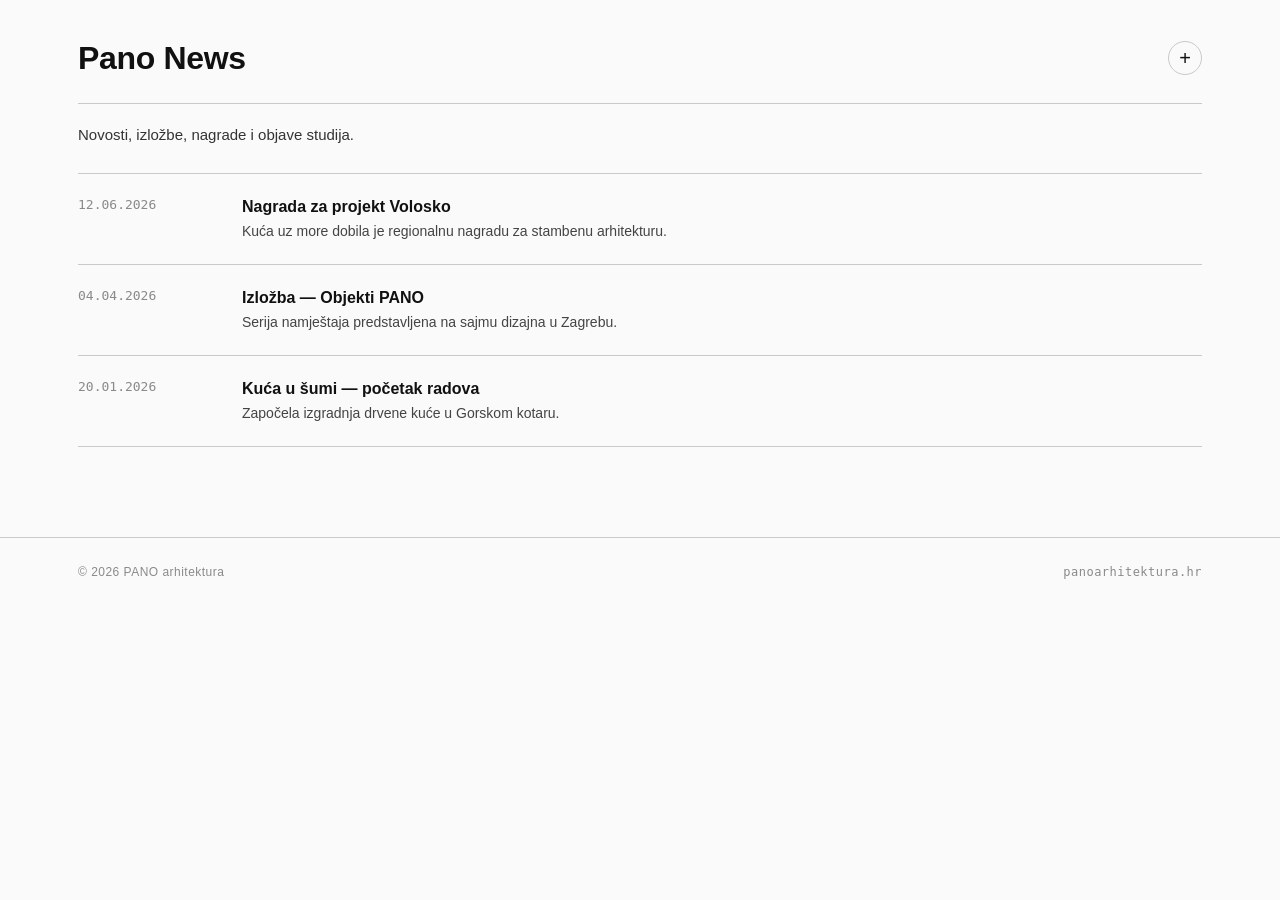
<file: news.html>
<!DOCTYPE html>
<html lang="hr">
<head>
<meta charset="UTF-8">
<meta name="viewport" content="width=device-width, initial-scale=1">
<title>News — PANO arhitektura</title>
<link rel="stylesheet" href="style.css">
</head>
<body>

<main>
  <div class="wrap">
    <div class="pp-head">
      <h1 class="pp-title">Pano News</h1>
      <div class="pp-right">
        <nav class="pp-links" id="pp-links" aria-hidden="true">
          <a href="index.html">Main</a>
          <a href="projects.html">Projekti</a>
          <a href="objects.html">Objekti</a>
          <a href="info.html">Info</a>
        </nav>
        <button class="pp-plus" id="pp-plus" aria-label="Prikaži izbornik">+</button>
      </div>
    </div>

    <p class="lede" style="margin:-8px 0 28px">Novosti, izložbe, nagrade i objave studija.</p>
    <div id="news-list"></div>
  </div>
</main>

<footer class="site">
  <div class="wrap">
    <span>© 2026 PANO arhitektura</span>
    <span class="mono">panoarhitektura.hr</span>
  </div>
</footer>

<script src="site.js"></script>
</body>
</html>
</file>
<file: style.css>
/* ============================================================
   PANO arhitektura — shared styles
   ============================================================ */

:root{
  --ink:#111;
  --line:#c9c9c9;
  --box:#e6e6e6;
  --muted:#8a8a8a;
  --paper:#fafafa;
  --gap:24px;
  --wrap:1180px;
}

*{box-sizing:border-box;margin:0;padding:0}
html{-webkit-text-size-adjust:100%}
body{
  font-family:-apple-system,BlinkMacSystemFont,"Helvetica Neue",Arial,sans-serif;
  color:var(--ink);
  background:var(--paper);
  line-height:1.4;
  font-size:15px;
}
.mono{font-family:ui-monospace,"SF Mono",Menlo,Consolas,monospace}
a{color:inherit;text-decoration:none}
img{max-width:100%}

/* ---------- shell ---------- */
.wrap{max-width:var(--wrap);margin:0 auto;padding:0 28px}

header.site{
  position:sticky;top:0;z-index:50;
  background:var(--paper);
  border-bottom:1px solid var(--line);
}
.bar{
  display:flex;align-items:baseline;justify-content:space-between;
  padding:18px 0;gap:24px;
}
.brand{font-weight:600;letter-spacing:.02em;font-size:17px}
.brand small{font-weight:400;color:var(--muted);font-size:12px;margin-left:8px}
nav.main{display:flex;gap:26px;flex-wrap:wrap}
nav.main a{
  font-size:13px;letter-spacing:.06em;text-transform:uppercase;color:var(--muted);
  padding-bottom:2px;border-bottom:1px solid transparent;
}
nav.main a:hover{color:var(--ink)}
nav.main a[aria-current="page"]{color:var(--ink);border-bottom-color:var(--ink)}
.lang{font-size:12px;color:var(--muted);letter-spacing:.08em}

main{padding:36px 0 90px}
main.home{padding:0}

/* ---------- NASLOVNICA: sve stane u ekran, bez scrolla ---------- */
/* cijela stranica = visina ekrana, složena kao stupac */
body.home-page{
  height:100vh;
  overflow:hidden;
  display:flex;
  flex-direction:column;
}
/* header i footer zauzmu svoju visinu, slika popuni sve ostalo */
body.home-page main.home{
  flex:1 1 auto;
  min-height:0;
}
.cover-full{position:relative;display:block;width:100%;height:100%}
body.home-page .cover-full img{
  width:100%;
  height:100%;
  object-fit:cover;       /* popuni prostor; p4 je širok pa se reže minimalno */
  display:block;
}
/* footer odmah vidljiv dolje, kako je bio */
body.home-page footer.site{flex:none}

/* ---------- headings / shared bits ---------- */
.eyebrow{font-size:11px;letter-spacing:.12em;text-transform:uppercase;color:var(--muted);margin-bottom:14px}
h1.disp{font-size:clamp(26px,4vw,40px);font-weight:600;letter-spacing:-.01em;line-height:1.05}
.lede{max-width:60ch;color:#333;margin-top:14px}
hr.rule{border:0;border-top:1px solid var(--line);margin:34px 0}

/* wireframe placeholder (used where no photo yet) */
.ph{
  background:var(--box);border:1px solid var(--line);position:relative;
  display:flex;align-items:center;justify-content:center;
  color:var(--muted);font-size:12px;letter-spacing:.08em;text-transform:uppercase;overflow:hidden;
}
.ph::after{
  content:"";position:absolute;inset:0;
  background:linear-gradient(135deg,transparent 49.6%,var(--line) 49.6%,var(--line) 50.4%,transparent 50.4%);
  opacity:.35;
}
.ph span{position:relative;z-index:1}

/* ---------- home cover ---------- */
.cover{position:relative;background:#efece6}
.cover img{
  display:block;width:100%;
  height:calc(100vh - 138px);
  min-height:340px;object-fit:contain;
}
.cover-cap{
  position:absolute;left:0;right:0;bottom:0;
  display:flex;justify-content:space-between;align-items:baseline;gap:16px;
  padding:16px 18px;
  background:linear-gradient(transparent,rgba(0,0,0,.55));
  color:#fff;font-size:14px;
}
.cover-cap .mono{font-size:12px;opacity:.85;letter-spacing:.04em}

/* ---------- Pano Projects header with expanding + ---------- */
.pp-head{
  display:flex;align-items:center;justify-content:space-between;gap:16px;
  padding-bottom:22px;margin-bottom:28px;border-bottom:1px solid var(--line);
}
.pp-title{font-size:clamp(22px,3vw,32px);font-weight:600;letter-spacing:-.01em;white-space:nowrap}
.pp-right{display:flex;align-items:center;gap:22px;min-width:0}
.pp-links{
  display:flex;gap:22px;overflow:hidden;max-width:0;opacity:0;
  transition:max-width .45s ease,opacity .3s ease;white-space:nowrap;
}
.pp-links.open{max-width:640px;opacity:1}
.pp-links a{
  font-size:13px;letter-spacing:.05em;text-transform:lowercase;color:var(--muted);
  padding-bottom:2px;border-bottom:1px solid transparent;
}
.pp-links a:hover{color:var(--ink);border-bottom-color:var(--ink)}
.pp-plus{
  background:none;border:1px solid var(--line);border-radius:50%;
  width:34px;height:34px;flex:none;font-size:20px;line-height:1;color:var(--ink);
  cursor:pointer;transition:transform .35s ease,background .2s ease;
  display:flex;align-items:center;justify-content:center;
}
.pp-plus:hover{background:#f0efec}
.pp-plus.open{transform:rotate(45deg)}

/* ---------- photo grid: 3 per row ---------- */
.pgrid{display:grid;grid-template-columns:repeat(3,1fr);gap:var(--gap)}
.pcard{display:block;color:inherit}
.pcard .thumb{aspect-ratio:4/3;overflow:hidden;background:var(--box)}
.pcard .thumb img{width:100%;height:100%;object-fit:cover;display:block;transition:transform .5s ease}
.pcard:hover .thumb img{transform:scale(1.03)}
.pcard .cap{margin-top:10px;display:flex;justify-content:space-between;gap:10px;font-size:13px}
.pcard .cap .sub{color:var(--muted)}

/* ---------- news list ---------- */
.news-row{
  display:grid;grid-template-columns:140px 1fr;gap:24px;padding:22px 0;
  border-top:1px solid var(--line);color:inherit;
}
.news-row:last-child{border-bottom:1px solid var(--line)}
.news-row .date{color:var(--muted);font-size:13px}
.news-row h3{font-size:16px;font-weight:600}
.news-row p{color:#444;font-size:14px;margin-top:4px;max-width:70ch}

/* ---------- single project ---------- */
.backlink{font-size:13px;color:var(--muted);display:inline-block;margin-bottom:22px}
.backlink:hover{color:var(--ink)}
.proj-hero img{width:100%;aspect-ratio:16/8;object-fit:cover;background:var(--box);display:block}
.proj-body{display:grid;grid-template-columns:1.2fr 1fr;gap:56px;margin-top:40px}
.opis h2{font-size:13px;letter-spacing:.1em;text-transform:uppercase;color:var(--muted);margin-bottom:14px}
.opis p{color:#333;margin-bottom:14px;max-width:60ch}
dl.meta{display:grid;grid-template-columns:auto 1fr;gap:10px 18px;font-size:14px;align-self:start}
dl.meta dt{color:var(--muted);letter-spacing:.03em}
dl.meta dd{color:var(--ink)}

/* slideshow */
.slideshow{margin-top:54px}
.slideshow .frame{position:relative}
.slideshow .stage{aspect-ratio:16/9;overflow:hidden;background:var(--box)}
.slideshow .stage img{width:100%;height:100%;object-fit:cover;display:block}
.slideshow .nav{position:absolute;inset:0;display:flex;justify-content:space-between;align-items:center;pointer-events:none}
.slideshow .nav button{
  pointer-events:auto;background:rgba(250,250,250,.85);border:1px solid var(--line);
  width:42px;height:42px;font-size:18px;cursor:pointer;margin:0 10px;color:var(--ink);
}
.slideshow .status{display:flex;justify-content:space-between;margin-top:10px;font-size:12px;color:var(--muted);letter-spacing:.06em}
.thumbs{display:flex;gap:10px;margin-top:14px;flex-wrap:wrap}
.thumbs .t{width:74px;height:54px;cursor:pointer;background:var(--box);border:1px solid var(--line);overflow:hidden}
.thumbs .t img{width:100%;height:100%;object-fit:cover;display:block}
.thumbs .t.act{outline:2px solid var(--ink);outline-offset:-2px}

/* ---------- info ---------- */
.info-hero{display:grid;grid-template-columns:repeat(3,1fr);gap:var(--gap)}
.info-hero .ph{aspect-ratio:4/3}
.info-hero img{aspect-ratio:4/3;object-fit:cover;width:100%;display:block;background:var(--box)}
.info-block{display:grid;grid-template-columns:180px 1fr;gap:28px;padding:30px 0;border-top:1px solid var(--line)}
.info-block h3{font-size:13px;letter-spacing:.1em;text-transform:uppercase;color:var(--muted)}
.info-block p{max-width:60ch;color:#333}
.team-list{display:grid;grid-template-columns:repeat(2,1fr);gap:6px 24px;font-size:14px}
.team-list .role{color:var(--muted)}
.links a{color:var(--ink);border-bottom:1px solid var(--line)}

/* ---------- footer ---------- */
footer.site{border-top:1px solid var(--line);padding:26px 0;color:var(--muted);font-size:12px}
footer.site .wrap{display:flex;justify-content:space-between;flex-wrap:wrap;gap:12px;letter-spacing:.04em}

/* ---------- responsive ---------- */
@media(max-width:820px){
  .pgrid,.info-hero{grid-template-columns:repeat(2,1fr)}
  .proj-body{grid-template-columns:1fr;gap:34px}
  .info-block{grid-template-columns:1fr;gap:12px}
  .news-row{grid-template-columns:1fr}
  nav.main{gap:16px}
}
@media(max-width:520px){
  .pgrid,.info-hero,.team-list{grid-template-columns:1fr}
  .bar{flex-wrap:wrap}
  .pp-links.open{max-width:200px}
  .pp-links{gap:14px}
}

/* respect reduced motion */
@media(prefers-reduced-motion:reduce){
  *{transition:none!important;animation:none!important}
}
</file>
